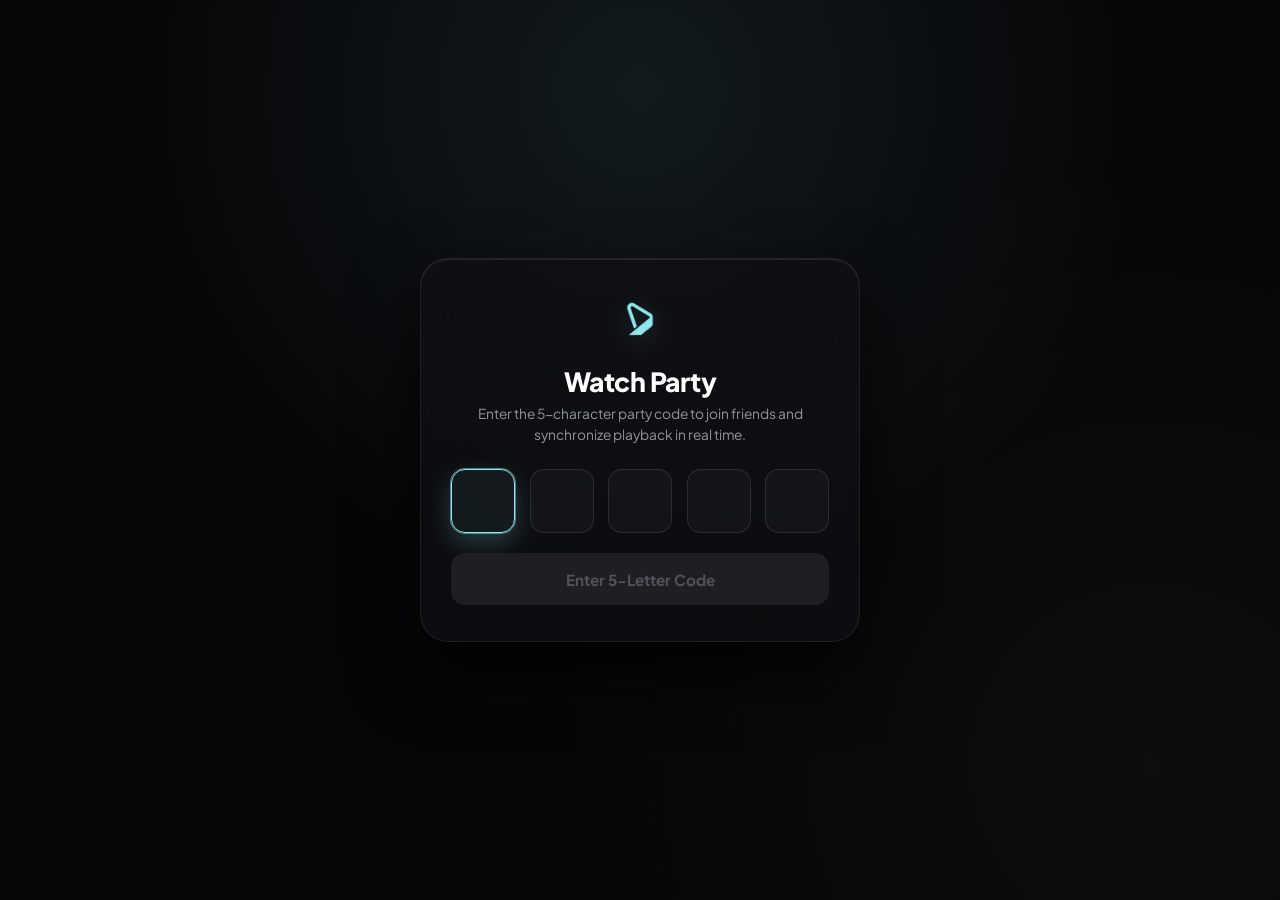
<file: templates/join.html>
<!DOCTYPE html>
<html lang="en">
<head>
    <meta charset="UTF-8">
    <meta name="viewport" content="width=device-width, initial-scale=1.0">
    <title>Join Watch Party - Animax</title>
    <link rel="icon" href="/static/logo.png">
    
    <!-- Modern Premium Fonts -->
    <link rel="preconnect" href="https://fonts.googleapis.com">
    <link rel="preconnect" href="https://fonts.gstatic.com" crossorigin>
    <link href="https://fonts.googleapis.com/css2?family=Plus+Jakarta+Sans:wght@300;400;500;600;700;800&family=Space+Grotesk:wght@600;700&display=swap" rel="stylesheet">

    <style>
        :root {
            --brand-primary: #ffffff;
            --brand-secondary: #94949e;
            --brand-cyan: #8FE7EC;
            --brand-cyan-glow: rgba(143, 231, 236, 0.35);
            --bg-glass: rgba(16, 16, 20, 0.72);
            --border-glass: rgba(255, 255, 255, 0.08);
            --border-glass-active: rgba(143, 231, 236, 0.6);
        }

        * {
            box-sizing: border-box;
            margin: 0;
            padding: 0;
            font-family: 'Plus Jakarta Sans', sans-serif;
            -webkit-font-smoothing: antialiased;
        }

        body {
            background-color: #060608;
            background-image: 
                radial-gradient(circle at 50% 10%, rgba(143, 231, 236, 0.09) 0%, transparent 50%),
                radial-gradient(circle at 90% 85%, rgba(255, 255, 255, 0.03) 0%, transparent 45%);
            color: #ffffff;
            min-height: 100vh;
            display: flex;
            align-items: center;
            justify-content: center;
            padding: 20px;
        }

        .join-card {
            width: 100%;
            max-width: 440px;
            background: var(--bg-glass);
            border: 1px solid var(--border-glass);
            border-radius: 28px;
            padding: 36px 30px;
            backdrop-filter: blur(32px);
            -webkit-backdrop-filter: blur(32px);
            box-shadow: 0 30px 70px rgba(0, 0, 0, 0.75), inset 0 1px 0 rgba(255, 255, 255, 0.1);
            display: flex;
            flex-direction: column;
            align-items: center;
            text-align: center;
            position: relative;
            transition: all 0.3s ease;
        }

        /* Dedicated Logo Container */
        .brand-logo-container {
            width: 100%;
            display: flex;
            align-items: center;
            justify-content: center;
            margin-bottom: 22px;
            height: 48px;
        }

        .brand-logo {
            max-height: 44px;
            max-width: 160px;
            width: auto;
            height: auto;
            object-fit: contain;
            filter: drop-shadow(0 4px 12px rgba(143, 231, 236, 0.2));
            transition: transform 0.3s ease;
        }

        .brand-logo:hover {
            transform: scale(1.04);
        }

        /* Fallback icon if logo image fails/not found */
        .header-icon-fallback {
            width: 48px;
            height: 48px;
            border-radius: 14px;
            background: rgba(143, 231, 236, 0.08);
            border: 1px solid rgba(143, 231, 236, 0.25);
            display: flex;
            align-items: center;
            justify-content: center;
            color: var(--brand-cyan);
            box-shadow: 0 0 20px rgba(143, 231, 236, 0.12);
        }

        .header-icon-fallback svg {
            width: 24px;
            height: 24px;
            fill: currentColor;
        }

        h1 {
            font-size: 1.65rem;
            font-weight: 800;
            letter-spacing: -0.5px;
            margin-bottom: 6px;
        }

        p.subtitle {
            font-size: 0.86rem;
            color: var(--brand-secondary);
            margin-bottom: 24px;
            line-height: 1.5;
            padding: 0 4px;
        }

        /* 5-Box Segmented Inputs with Lift and Highlight */
        .code-box-container {
            width: 100%;
            display: flex;
            justify-content: space-between;
            gap: 10px;
            margin-bottom: 20px;
        }

        .code-box {
            flex: 1;
            max-width: 64px;
            height: 64px;
            background: rgba(255, 255, 255, 0.03);
            border: 1.5px solid rgba(255, 255, 255, 0.1);
            border-radius: 14px;
            font-family: 'Space Grotesk', monospace;
            font-size: 1.65rem;
            font-weight: 700;
            text-align: center;
            text-transform: uppercase;
            color: #ffffff;
            outline: none;
            cursor: text;
            transition: all 0.22s cubic-bezier(0.16, 1, 0.3, 1);
            caret-color: var(--brand-cyan);
        }

        .code-box:hover {
            border-color: rgba(255, 255, 255, 0.22);
            background: rgba(255, 255, 255, 0.05);
        }

        .code-box:focus {
            border-color: var(--brand-cyan);
            background: rgba(143, 231, 236, 0.06);
            box-shadow: 
                0 10px 24px rgba(143, 231, 236, 0.22),
                0 0 0 1px rgba(143, 231, 236, 0.5);
        }

        .code-box.filled {
            border-color: rgba(255, 255, 255, 0.35);
            background: rgba(255, 255, 255, 0.07);
        }

        /* Dynamic Expand/Collapse Wrapper for Details */
        .expandable-wrapper {
            width: 100%;
            display: grid;
            grid-template-rows: 0fr;
            transition: grid-template-rows 0.35s cubic-bezier(0.16, 1, 0.3, 1), margin-bottom 0.35s ease;
            margin-bottom: 0;
        }

        .expandable-wrapper.expanded {
            grid-template-rows: 1fr;
            margin-bottom: 20px;
        }

        .expandable-inner {
            overflow: hidden;
        }

        /* Party Details Card */
        .details-card {
            background: rgba(255, 255, 255, 0.035);
            border: 1px solid rgba(255, 255, 255, 0.09);
            border-radius: 16px;
            padding: 16px;
            text-align: left;
            display: flex;
            flex-direction: column;
            gap: 8px;
            opacity: 0;
            transform: translateY(-8px);
            transition: opacity 0.3s ease 0.05s, transform 0.3s ease 0.05s;
        }

        .expandable-wrapper.expanded .details-card {
            opacity: 1;
            transform: translateY(0);
        }

        .details-top {
            display: flex;
            justify-content: space-between;
            align-items: center;
        }

        .media-badge {
            font-size: 0.68rem;
            font-weight: 700;
            text-transform: uppercase;
            letter-spacing: 0.6px;
            background: rgba(255, 255, 255, 0.1);
            color: #ffffff;
            padding: 3px 8px;
            border-radius: 6px;
        }

        .party-members {
            display: inline-flex;
            align-items: center;
            gap: 6px;
            font-size: 0.76rem;
            font-weight: 600;
            color: var(--brand-cyan);
        }

        .party-dot {
            width: 6px;
            height: 6px;
            border-radius: 50%;
            background: var(--brand-cyan);
            box-shadow: 0 0 8px var(--brand-cyan);
            animation: pulse-dot 1.8s infinite;
        }

        @keyframes pulse-dot {
            0% { transform: scale(0.95); opacity: 0.8; }
            50% { transform: scale(1.2); opacity: 1; }
            100% { transform: scale(0.95); opacity: 0.8; }
        }

        .details-title {
            font-size: 1.02rem;
            font-weight: 700;
            color: #ffffff;
            white-space: nowrap;
            overflow: hidden;
            text-overflow: ellipsis;
        }

        .details-meta {
            font-size: 0.8rem;
            color: var(--brand-secondary);
            font-weight: 500;
        }

        /* Dynamic Expandable Status/Error Message */
        .status-wrapper {
            width: 100%;
            display: grid;
            grid-template-rows: 0fr;
            transition: grid-template-rows 0.25s ease, margin-bottom 0.25s ease;
            margin-bottom: 0;
        }

        .status-wrapper.expanded {
            grid-template-rows: 1fr;
            margin-bottom: 16px;
        }

        .status-msg {
            overflow: hidden;
            font-size: 0.82rem;
            color: #f87171;
            font-weight: 500;
            text-align: center;
            opacity: 0;
            transition: opacity 0.2s ease;
        }

        .status-wrapper.expanded .status-msg {
            opacity: 1;
        }

        /* Join Action Button */
        .join-btn {
            width: 100%;
            height: 52px;
            border-radius: 14px;
            border: none;
            background: #1f1f23;
            color: #52525b;
            font-size: 0.95rem;
            font-weight: 700;
            cursor: not-allowed;
            display: flex;
            align-items: center;
            justify-content: center;
            gap: 8px;
            transition: all 0.25s cubic-bezier(0.16, 1, 0.3, 1);
        }

        .join-btn.active {
            background: #ffffff;
            color: #000000;
            cursor: pointer;
            box-shadow: 0 8px 24px rgba(255, 255, 255, 0.2);
        }

        .join-btn.active:hover {
            transform: translateY(-2px);
            background: #f4f4f5;
            box-shadow: 0 12px 28px rgba(255, 255, 255, 0.28);
        }

        .spinner {
            width: 18px;
            height: 18px;
            border: 2px solid rgba(0, 0, 0, 0.15);
            border-top: 2px solid #000000;
            border-radius: 50%;
            animation: spin 0.7s linear infinite;
            display: none;
        }

        @keyframes spin {
            0% { transform: rotate(0deg); }
            100% { transform: rotate(360deg); }
        }

        @media (max-width: 420px) {
            .join-card {
                padding: 28px 20px;
                border-radius: 22px;
            }
            .code-box {
                height: 56px;
                font-size: 1.45rem;
            }
        }
    </style>
</head>
<body>

<div class="join-card">
    <!-- Brand Logo Section -->
    <div class="brand-logo-container">
        <img 
            src="/static/logo.png" 
            alt="Logo" 
            class="brand-logo" 
            id="brandLogo"
            onerror="this.style.display='none'; document.getElementById('fallbackIcon').style.display='flex';"
        >
        <div class="header-icon-fallback" id="fallbackIcon" style="display: none;">
            <svg viewBox="0 0 24 24"><path d="M16 11c1.66 0 2.99-1.34 2.99-3S17.66 5 16 5c-1.66 0-3 1.34-3 3s1.34 3 3 3zm-8 0c1.66 0 2.99-1.34 2.99-3S9.66 5 8 5C6.34 5 5 6.34 5 8s1.34 3 3 3zm0 2c-2.33 0-7 1.17-7 3.5V19h14v-2.5c0-2.33-4.67-3.5-7-3.5zm8 0c-.29 0-.62.02-.97.05 1.16.84 1.97 1.97 1.97 3.45V19h6v-2.5c0-2.33-4.67-3.5-7-3.5z"/></svg>
        </div>
        
    </div>

    <h1>Watch Party</h1>
    <p class="subtitle">Enter the 5-character party code to join friends and synchronize playback in real time.</p>

    <!-- 5-Box Segmented Inputs -->
    <div class="code-box-container" id="codeContainer">
        <input type="text" class="code-box" maxlength="1" data-index="0" autocomplete="off" spellcheck="false" inputmode="text" autofocus>
        <input type="text" class="code-box" maxlength="1" data-index="1" autocomplete="off" spellcheck="false" inputmode="text">
        <input type="text" class="code-box" maxlength="1" data-index="2" autocomplete="off" spellcheck="false" inputmode="text">
        <input type="text" class="code-box" maxlength="1" data-index="3" autocomplete="off" spellcheck="false" inputmode="text">
        <input type="text" class="code-box" maxlength="1" data-index="4" autocomplete="off" spellcheck="false" inputmode="text">
    </div>

    <!-- Dynamic Preview Accordion (Zero Height until loaded) -->
    <div class="expandable-wrapper" id="detailsWrapper">
        <div class="expandable-inner">
            <div class="details-card">
                <div class="details-top">
                    <span class="media-badge" id="mediaBadge">Movie</span>
                    <div class="party-members">
                        <span class="party-dot"></span>
                        <span id="memberCount">1 watching</span>
                    </div>
                </div>
                <div class="details-title" id="detailsTitle">Loading...</div>
                <div class="details-meta" id="detailsMeta"></div>
            </div>
        </div>
    </div>

    <!-- Collapsible Error/Status message -->
    <div class="status-wrapper" id="statusWrapper">
        <div class="status-msg" id="statusMsg"></div>
    </div>

    <!-- Action Button -->
    <button type="button" class="join-btn" id="joinBtn" disabled>
        <span class="spinner" id="btnSpinner"></span>
        <span id="joinBtnText">Enter 5-Letter Code</span>
    </button>
</div>

<script>
    const boxes = Array.from(document.querySelectorAll('.code-box'));
    const detailsWrapper = document.getElementById('detailsWrapper');
    const mediaBadge = document.getElementById('mediaBadge');
    const memberCount = document.getElementById('memberCount');
    const detailsTitle = document.getElementById('detailsTitle');
    const detailsMeta = document.getElementById('detailsMeta');
    const statusWrapper = document.getElementById('statusWrapper');
    const statusMsg = document.getElementById('statusMsg');
    const joinBtn = document.getElementById('joinBtn');
    const joinBtnText = document.getElementById('joinBtnText');
    const btnSpinner = document.getElementById('btnSpinner');

    let debounceTimer = null;
    let targetRedirectUrl = null;

    function getCodeValue() {
        return boxes.map(b => b.value.trim()).join('');
    }

    function setCodeValue(code) {
        const clean = code.toUpperCase().replace(/[^A-Z0-9]/g, '').slice(0, 5);
        boxes.forEach((box, i) => {
            box.value = clean[i] || '';
            box.classList.toggle('filled', Boolean(box.value));
        });
        if (clean.length === 5) {
            boxes[4].focus();
            verifyCode(clean);
        } else {
            const nextIdx = Math.min(clean.length, 4);
            boxes[nextIdx].focus();
            resetState();
        }
    }

    // Segmented Input Event Listeners
    boxes.forEach((box, idx) => {
        // Handle direct typing
        box.addEventListener('input', (e) => {
            const val = e.target.value.toUpperCase().replace(/[^A-Z0-9]/g, '');
            e.target.value = val ? val[val.length - 1] : '';
            box.classList.toggle('filled', Boolean(e.target.value));

            resetState();

            if (e.target.value && idx < boxes.length - 1) {
                boxes[idx + 1].focus();
                boxes[idx + 1].select();
            }

            checkAndVerify();
        });

        // Handle navigation keys and backspace
        box.addEventListener('keydown', (e) => {
            if (e.key === 'Backspace') {
                if (!box.value && idx > 0) {
                    boxes[idx - 1].focus();
                    boxes[idx - 1].value = '';
                    boxes[idx - 1].classList.remove('filled');
                    resetState();
                } else {
                    box.value = '';
                    box.classList.remove('filled');
                    resetState();
                }
            } else if (e.key === 'ArrowLeft' && idx > 0) {
                boxes[idx - 1].focus();
            } else if (e.key === 'ArrowRight' && idx < boxes.length - 1) {
                boxes[idx + 1].focus();
            } else if (e.key === 'Enter' && !joinBtn.disabled && targetRedirectUrl) {
                joinBtn.click();
            }
        });

        // Paste support across all 5 boxes
        box.addEventListener('paste', (e) => {
            e.preventDefault();
            const pasted = (e.clipboardData || window.clipboardData).getData('text');
            if (pasted) setCodeValue(pasted);
        });

        box.addEventListener('focus', () => box.select());
    });

    function checkAndVerify() {
        const fullCode = getCodeValue();
        clearTimeout(debounceTimer);

        if (fullCode.length === 5) {
            debounceTimer = setTimeout(() => {
                verifyCode(fullCode);
            }, 150);
        } else {
            joinBtnText.textContent = fullCode.length > 0 ? 'Enter 5-Letter Code' : 'Enter 5-Letter Code';
        }
    }

    function resetState() {
        detailsWrapper.classList.remove('expanded');
        statusWrapper.classList.remove('expanded');
        statusMsg.textContent = '';
        joinBtn.classList.remove('active');
        joinBtn.disabled = true;
        joinBtnText.textContent = getCodeValue().length === 5 ? 'Checking...' : 'Enter 5-Letter Code';
        targetRedirectUrl = null;
    }

    async function verifyCode(code) {
        if (!code || code.length !== 5) return;
        joinBtnText.textContent = 'Verifying...';

        try {
            const res = await fetch(`/api/party/info/${encodeURIComponent(code)}`);
            const data = await res.json();

            if (res.ok && data.valid) {
                // Populate Card details
                mediaBadge.textContent = data.media_type || 'Stream';
                const count = data.members || 1;
                memberCount.textContent = count === 1 ? '1 watching' : `${count} watching`;
                detailsTitle.textContent = data.title || 'Live Media';

                let metaString = '';
                if (data.season && data.episode) {
                    metaString = `Season ${data.season} • Episode ${data.episode}`;
                } else if (data.year) {
                    metaString = `Released ${data.year}`;
                } else {
                    metaString = 'Synchronized Stream';
                }
                detailsMeta.textContent = metaString;

                // Dynamically expand details
                statusWrapper.classList.remove('expanded');
                detailsWrapper.classList.add('expanded');

                // Activate Join Button
                joinBtn.classList.add('active');
                joinBtn.disabled = false;
                joinBtnText.textContent = 'Join Watch Party';
                targetRedirectUrl = data.redirect_url || `/player?party=${encodeURIComponent(code)}`;
            } else {
                showError(data.error || 'Party code not found or expired');
            }
        } catch (err) {
            showError('Unable to connect to Watch Party server');
        }
    }

    function showError(msg) {
        detailsWrapper.classList.remove('expanded');
        statusMsg.textContent = msg;
        statusWrapper.classList.add('expanded');
        joinBtn.classList.remove('active');
        joinBtn.disabled = true;
        joinBtnText.textContent = 'Invalid Code';
    }

    joinBtn.addEventListener('click', () => {
        if (!targetRedirectUrl) return;
        joinBtnText.textContent = 'Connecting...';
        btnSpinner.style.display = 'inline-block';
        window.location.href = targetRedirectUrl;
    });

    // Check URL parameters for direct join links (?code=ABC12 or ?party=ABC12)
    const urlParams = new URLSearchParams(window.location.search);
    const initialCode = urlParams.get('code') || urlParams.get('party');
    if (initialCode) {
        setCodeValue(initialCode);
    }
</script>
</body>
</html>
</file>
